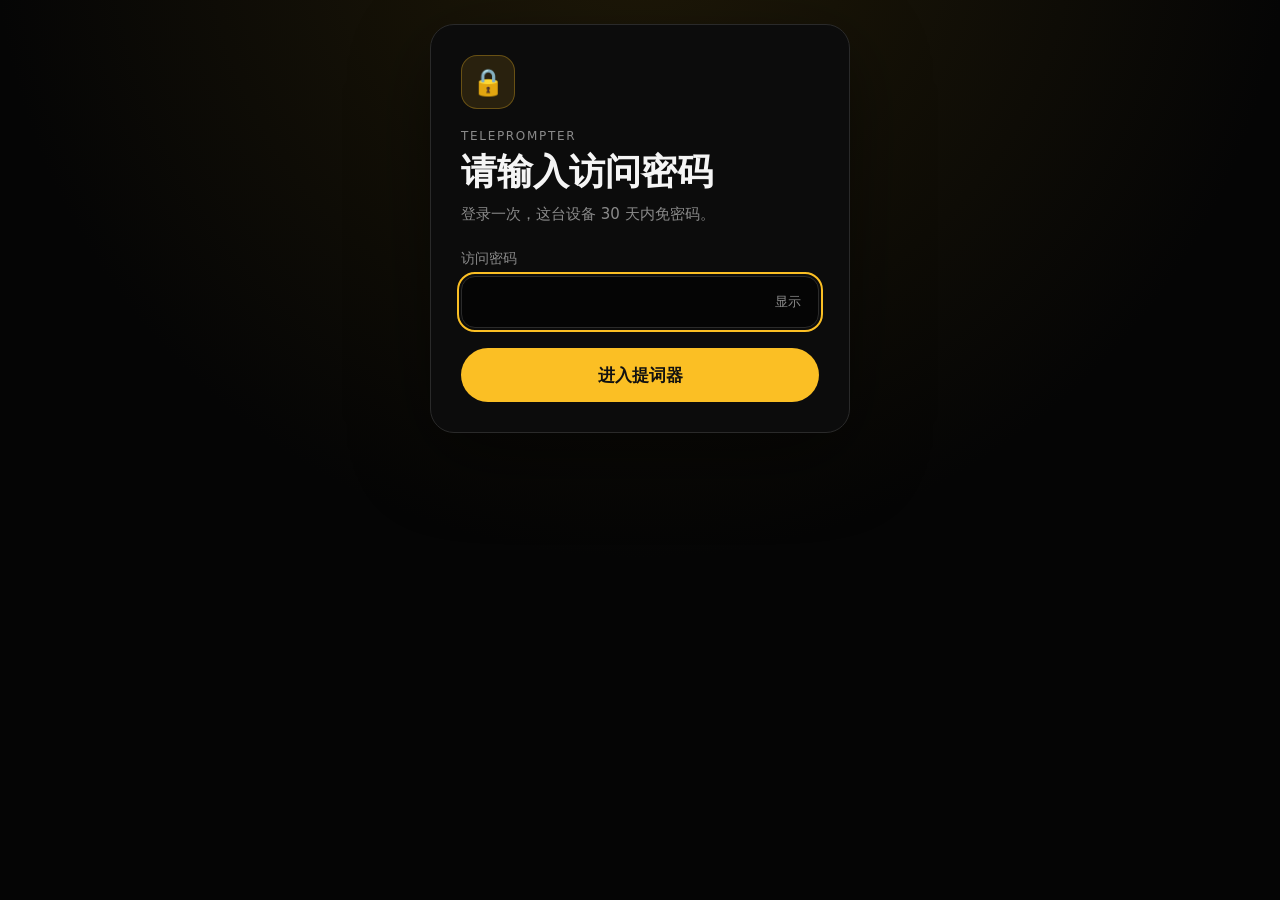
<file: web/login.html>
<!doctype html>
<html lang="zh-CN">
<head>
  <meta charset="utf-8">
  <meta name="viewport" content="width=device-width, initial-scale=1, viewport-fit=cover">
  <meta name="theme-color" content="#050505">
  <meta name="robots" content="noindex">
  <title>输入密码 · 提词器</title>
  <link rel="icon" href="data:image/svg+xml,%3Csvg xmlns='http://www.w3.org/2000/svg' viewBox='0 0 100 100'%3E%3Ctext y='.9em' font-size='90'%3E📺%3C/text%3E%3C/svg%3E">
  <style>
    :root {
      color-scheme: dark;
      --bg: #050505;
      --fg: #f5f5f5;
      --muted: #8a8a8a;
      --line: #2a2a2a;
      --panel: #0c0c0c;
      --accent: #fbbf24;
      --accent-contrast: #111111;
      --danger: #f87171;
    }

    * {
      box-sizing: border-box;
    }

    html,
    body {
      min-height: 100%;
    }

    body {
      margin: 0;
      display: grid;
      place-items: center;
      padding: 24px;
      background:
        radial-gradient(circle at 50% -10%, #201a08 0%, transparent 55%),
        var(--bg);
      color: var(--fg);
      font-family: system-ui, -apple-system, "PingFang SC", "Noto Sans SC", sans-serif;
      -webkit-font-smoothing: antialiased;
      -webkit-text-size-adjust: 100%;
    }

    .login-card {
      width: min(420px, 100%);
      padding: 30px;
      border: 1px solid var(--line);
      border-radius: 24px;
      background: var(--panel);
      box-shadow: 0 24px 80px rgb(0 0 0 / 45%);
    }

    .badge {
      display: grid;
      place-items: center;
      width: 54px;
      height: 54px;
      margin-bottom: 20px;
      border: 1px solid rgb(251 191 36 / 30%);
      border-radius: 16px;
      background: rgb(251 191 36 / 12%);
      font-size: 26px;
    }

    .eyebrow {
      margin: 0 0 8px;
      color: var(--muted);
      font-size: 12px;
      letter-spacing: 0.14em;
      text-transform: uppercase;
    }

    h1 {
      margin: 0 0 10px;
      font-size: clamp(28px, 7vw, 36px);
      line-height: 1.15;
    }

    .sub {
      margin: 0 0 24px;
      color: var(--muted);
      font-size: 15px;
      line-height: 1.6;
    }

    label {
      display: block;
      margin-bottom: 8px;
      color: var(--muted);
      font-size: 14px;
    }

    .password-wrap {
      position: relative;
    }

    input[type="password"],
    input[type="text"] {
      width: 100%;
      height: 52px;
      padding: 0 68px 0 16px;
      border: 1px solid var(--line);
      border-radius: 14px;
      background: var(--bg);
      color: var(--fg);
      font: inherit;
      font-size: 17px;
      letter-spacing: 0.04em;
    }

    input:focus {
      outline: 2px solid var(--accent);
      outline-offset: 2px;
    }

    .toggle {
      position: absolute;
      top: 6px;
      right: 6px;
      height: 40px;
      padding: 0 12px;
      border: 0;
      border-radius: 10px;
      background: transparent;
      color: var(--muted);
      font: inherit;
      font-size: 13px;
      cursor: pointer;
      touch-action: manipulation;
    }

    .toggle:hover {
      color: var(--fg);
    }

    .error {
      margin: 12px 2px 0;
      color: var(--danger);
      font-size: 14px;
      line-height: 1.5;
    }

    .primary {
      width: 100%;
      height: 54px;
      margin-top: 20px;
      border: 0;
      border-radius: 999px;
      background: var(--accent);
      color: var(--accent-contrast);
      font: inherit;
      font-size: 17px;
      font-weight: 700;
      cursor: pointer;
      touch-action: manipulation;
    }

    .primary:active {
      transform: scale(0.99);
    }

    .primary:disabled {
      opacity: 0.6;
      cursor: wait;
    }

    @media (max-width: 480px) {
      .login-card {
        padding: 24px 20px;
        border-radius: 20px;
      }
    }
  </style>
</head>
<body>
  <main class="login-card">
    <div class="badge" aria-hidden="true">🔒</div>
    <p class="eyebrow">TELEPROMPTER</p>
    <h1>请输入访问密码</h1>
    <p class="sub">登录一次，这台设备 30 天内免密码。</p>

    <form id="login-form" novalidate>
      <label for="password">访问密码</label>
      <div class="password-wrap">
        <input id="password" name="password" type="password" maxlength="200"
               autocomplete="current-password" enterkeyhint="go" required autofocus>
        <button id="toggle-password" class="toggle" type="button" aria-label="显示密码">显示</button>
      </div>
      <p id="error" class="error" role="alert" hidden></p>
      <button id="submit" class="primary" type="submit">进入提词器</button>
    </form>
  </main>

  <script>
    const form = document.querySelector("#login-form");
    const input = document.querySelector("#password");
    const errorEl = document.querySelector("#error");
    const submit = document.querySelector("#submit");
    const toggle = document.querySelector("#toggle-password");

    function safeNext(raw) {
      if (!raw || !raw.startsWith("/") || raw.startsWith("//") || raw.includes("\\")) {
        return "/";
      }
      return raw;
    }

    const next = safeNext(new URLSearchParams(location.search).get("next"));

    function showError(message) {
      errorEl.textContent = message;
      errorEl.hidden = false;
    }

    function hideError() {
      errorEl.hidden = true;
    }

    function setBusy(busy) {
      input.disabled = busy;
      submit.disabled = busy;
      submit.textContent = busy ? "正在验证…" : "进入提词器";
    }

    toggle.addEventListener("click", () => {
      const showing = input.type === "text";
      input.type = showing ? "password" : "text";
      toggle.textContent = showing ? "显示" : "隐藏";
      toggle.setAttribute("aria-label", showing ? "显示密码" : "隐藏密码");
      input.focus();
    });

    input.addEventListener("input", hideError);

    form.addEventListener("submit", async (event) => {
      event.preventDefault();
      if (!input.value) {
        showError("请输入密码");
        input.focus();
        return;
      }

      hideError();
      setBusy(true);
      try {
        const response = await fetch("/api/login", {
          method: "POST",
          headers: { "Content-Type": "application/json" },
          body: JSON.stringify({ password: input.value }),
          cache: "no-store",
        });
        if (response.status === 401) {
          showError("密码不正确，请再试一次。");
          setBusy(false);
          input.select();
          return;
        }
        if (!response.ok) {
          showError(`登录失败（HTTP ${response.status}），请稍后再试。`);
          setBusy(false);
          return;
        }
        location.replace(next);
      } catch {
        showError("连接失败，请确认平板和 NAS 在同一个网络。");
        setBusy(false);
      }
    });
  </script>
</body>
</html>
</file>
